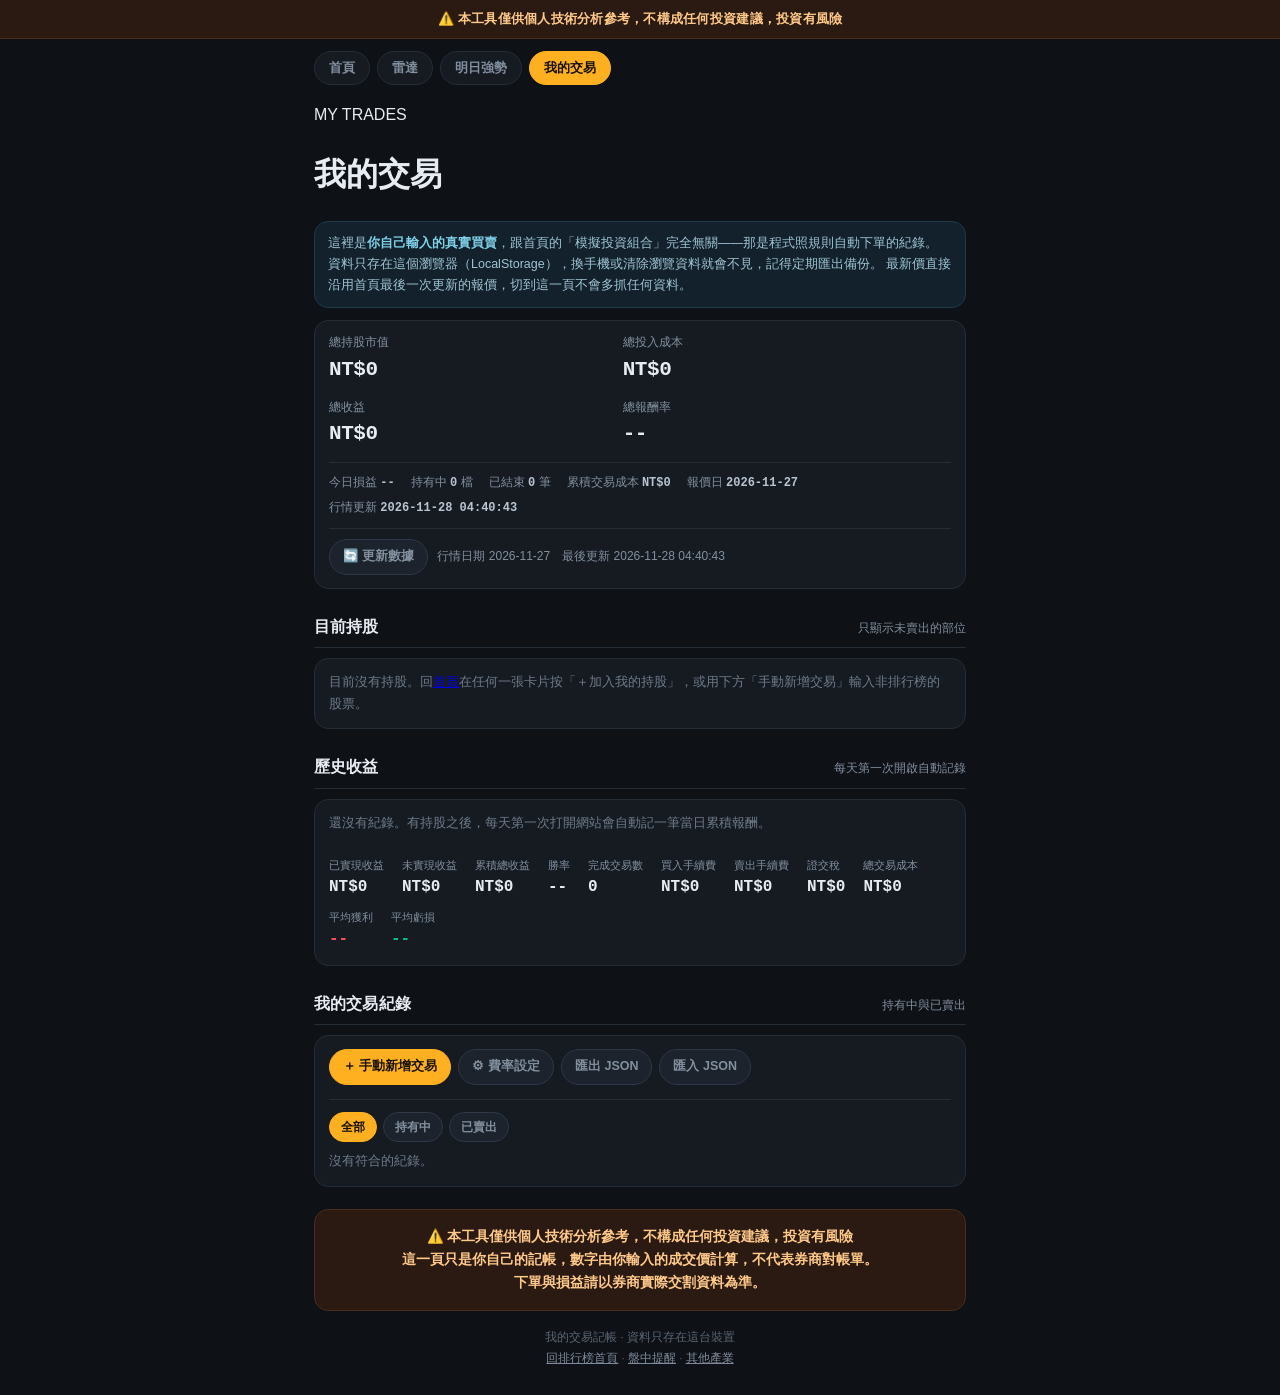
<file: portfolio.html>
<!DOCTYPE html>
<html lang="zh-Hant-TW">
<head>
<meta charset="utf-8">
<meta name="viewport" content="width=device-width, initial-scale=1, viewport-fit=cover">
<meta name="color-scheme" content="dark light">
<meta name="theme-color" content="#0E1116">
<meta name="description" content="我的交易記帳：手動記錄實際買賣，自動計算損益與累積報酬。資料只存在本機。">
<title>我的交易 · 台股 Swing</title>

<link rel="manifest" href="manifest.webmanifest">
<link rel="icon" href="icons/favicon.png" sizes="32x32">
<link rel="apple-touch-icon" href="icons/apple-touch-icon.png">
<meta name="apple-mobile-web-app-capable" content="yes">
<meta name="mobile-web-app-capable" content="yes">
<meta name="apple-mobile-web-app-status-bar-style" content="black-translucent">
<meta name="apple-mobile-web-app-title" content="我的交易">
<link rel="stylesheet" href="journal.css">
</head>
<body>

<div class="disclaimer-top">⚠️ 本工具僅供個人技術分析參考，不構成任何投資建議，投資有風險</div>

<div class="wrap">

  <nav class="nav">
    <a href="./">首頁</a>
    <a href="radar.html">雷達</a>
    <a href="momentum.html">明日強勢</a>
    <a href="portfolio.html" class="on">我的交易</a>
  </nav>

  <header>
    <div class="eyebrow">MY TRADES</div>
    <h1 class="title">我的交易</h1>
    <div class="jn-warn">
      這裡是<b>你自己輸入的真實買賣</b>，跟首頁的「模擬投資組合」完全無關——那是程式照規則自動下單的紀錄。
      資料只存在這個瀏覽器（LocalStorage），換手機或清除瀏覽資料就會不見，記得定期匯出備份。
      最新價直接沿用首頁最後一次更新的報價，切到這一頁不會多抓任何資料。
    </div>
  </header>

  <!-- ===================== 頂部總覽 ===================== -->
  <div class="jn">
    <div class="jn-hero" id="jn-overview"></div>
    <div class="jn-hero-sub" id="jn-overview-sub"></div>
    <div class="px-bar">
      <button type="button" class="btn-j" id="px-refresh">🔄 更新數據</button>
      <span class="px-msg" id="px-msg"></span>
    </div>
  </div>

  <!-- ===================== 目前持股 ===================== -->
  <div class="section-head"><h2>目前持股</h2><span>只顯示未賣出的部位</span></div>
  <div class="jn">
    <div id="jn-open"></div>
  </div>

  <!-- ===================== 歷史收益 ===================== -->
  <div class="section-head"><h2>歷史收益</h2><span>每天第一次開啟自動記錄</span></div>
  <div class="jn">
    <div id="jn-chart"></div>
    <div class="jn-hero-sub" style="border-top:0;padding-top:0"></div>
    <div class="jn-sum" id="jn-stats"></div>
  </div>

  <!-- ===================== 交易紀錄 ===================== -->
  <div class="section-head"><h2>我的交易紀錄</h2><span>持有中與已賣出</span></div>
  <div class="jn">
    <div class="jn-bar">
      <button type="button" class="btn-j primary" id="jn-add">＋ 手動新增交易</button>
      <button type="button" class="btn-j" id="fee-toggle">⚙ 費率設定</button>
      <button type="button" class="btn-j" id="jn-export">匯出 JSON</button>
      <button type="button" class="btn-j" id="jn-import">匯入 JSON</button>
      <input type="file" id="jn-file" accept="application/json,.json" hidden>
    </div>

    <div class="jn-block fee-panel" id="fee-panel" hidden>
      <h3>手續費與交易稅</h3>
      <div class="jn-form">
        <div class="jn-field"><label for="fee-rate">券商手續費率 %</label>
          <input id="fee-rate" type="number" step="0.0001" inputmode="decimal"></div>
        <div class="jn-field"><label for="fee-discount">手續費折扣（0.6＝6折）</label>
          <input id="fee-discount" type="number" step="0.01" inputmode="decimal"></div>
        <div class="jn-field"><label for="fee-min">單筆最低手續費</label>
          <input id="fee-min" type="number" step="1" inputmode="numeric"></div>
        <div class="jn-field"><label for="fee-tax-stock">股票證交稅 %</label>
          <input id="fee-tax-stock" type="number" step="0.01" inputmode="decimal"></div>
        <div class="jn-field"><label for="fee-tax-etf">ETF 證交稅 %</label>
          <input id="fee-tax-etf" type="number" step="0.01" inputmode="decimal"></div>
      </div>
      <div class="jn-actions">
        <button type="button" class="btn-j" id="fee-reset">還原預設</button>
        <button type="button" class="btn-j primary" id="fee-save">儲存費率</button>
      </div>
      <p class="jn-note">
        買入成本 ＝ 成交金額 ＋ 手續費；賣出實拿 ＝ 成交金額 − 手續費 − 證交稅。
        手續費四捨五入到整數並套用最低收費。持有中的部位，未實現損益已扣掉「現在賣掉會付的」手續費與稅。
        當沖證交稅減半、以及各券商的最低收費差異，請自行依實際情況調整這裡的數字。
      </p>
    </div>

    <div class="jn-block">
      <div class="jn-tabs">
        <button type="button" class="jn-tab" data-jfilter="all" aria-pressed="true">全部</button>
        <button type="button" class="jn-tab" data-jfilter="OPEN" aria-pressed="false">持有中</button>
        <button type="button" class="jn-tab" data-jfilter="CLOSED" aria-pressed="false">已賣出</button>
      </div>
      <div id="jn-history"></div>
    </div>
  </div>

  <div class="disclaimer-bottom">
    ⚠️ 本工具僅供個人技術分析參考，不構成任何投資建議，投資有風險<br>
    這一頁只是你自己的記帳，數字由你輸入的成交價計算，不代表券商對帳單。<br>
    下單與損益請以券商實際交割資料為準。
  </div>

  <footer>
    我的交易記帳 · 資料只存在這台裝置<br>
    <a href="./">回排行榜首頁</a> · <a href="alerts.html">盤中提醒</a> · <a href="others.html">其他產業</a>
  </footer>
</div>

<!-- 記帳表單（買入 / 賣出 / 編輯共用一個） -->
<div class="jn-modal" id="jn-modal" hidden>
  <div class="jn-dialog" role="dialog" aria-modal="true" aria-labelledby="jn-title">
    <h3 id="jn-title">新增交易</h3>
    <div class="jn-form" id="jn-form"></div>
    <div class="jn-err" id="jn-err" hidden></div>
    <div class="jn-actions">
      <button type="button" class="btn-j" id="jn-cancel">取消</button>
      <button type="button" class="btn-j primary" id="jn-save">儲存</button>
    </div>
  </div>
</div>

<script>
/* 這一頁沒有 dashboard 的價格資料，journal.js 會自動改讀 LocalStorage
   裡由首頁寫入的 tw_swing_latest_prices_v1，不會呼叫任何股票 API。 */
if ("serviceWorker" in navigator && location.protocol.indexOf("http") === 0) {
  navigator.serviceWorker.register("./sw.js").catch(function () {});
}
</script>
<script src="journal.js" defer></script>

</body>
</html>
</file>
<file: journal.css>
/* =======================================================================
   設計 tokens — 想換配色只要改這裡
   紅漲綠跌採台股慣例（與美股相反）
   ======================================================================= */
:root{
  --ink:#0E1116;        /* 底色 */
  --panel:#161B22;      /* 卡片 */
  --panel-2:#1C232C;    /* 卡片內層 */
  --line:#242C36;       /* 分隔線 */
  --text:#E7ECF2;
  --muted:#828F9E;
  --up:#FF4D5A;         /* 漲 */
  --down:#12B886;       /* 跌 */
  --signal:#FFB020;     /* 訊號強度 */
  --signal-dim:#8A5F13;
  --warn:#F2C14E;
  --radius:14px;
  --gap:12px;
  --safe-b:env(safe-area-inset-bottom,0px);
}
*{box-sizing:border-box;-webkit-tap-highlight-color:transparent}
html,body{margin:0;padding:0}
body{
  background:var(--ink);color:var(--text);
  font-family:-apple-system,BlinkMacSystemFont,"PingFang TC","Noto Sans TC","Microsoft JhengHei","Helvetica Neue",sans-serif;
  font-size:16px;line-height:1.55;
  -webkit-font-smoothing:antialiased;
  padding-bottom:calc(24px + var(--safe-b));
}
.mono{font-family:ui-monospace,"SF Mono","JetBrains Mono","Roboto Mono",Menlo,monospace;font-variant-numeric:tabular-nums}
.wrap{max-width:680px;margin:0 auto;padding:0 14px}
.up{color:var(--up)} .down{color:var(--down)} .flat{color:var(--muted)}

/* ---------- 免責聲明（頂部固定） ---------- */
.disclaimer-top{
  position:sticky;top:0;z-index:50;
  background:#2A1A12;border-bottom:1px solid #4A2E1B;
  color:#FFC98A;font-size:13px;font-weight:600;
  padding:calc(9px + env(safe-area-inset-top,0px)) 14px 9px;
  text-align:center;letter-spacing:.02em;
}

/* ---------- 狀態提示（離線／有新資料），平常不占空間 ---------- */
.toast{
  display:none;position:sticky;z-index:49;
  top:calc(37px + env(safe-area-inset-top,0px));
  padding:9px 14px;font-size:13px;font-weight:600;
  text-align:center;border-bottom:1px solid transparent;
}
.toast.show{display:block}
.toast.offline{background:#1E2530;border-bottom-color:#2E3846;color:#9FACBA}
.toast.update{background:#12212B;border-bottom-color:#1E3A4A;color:#7FD1E8;cursor:pointer}
.toast button{
  background:none;border:1px solid currentColor;color:inherit;
  font:inherit;font-size:12px;padding:2px 9px;border-radius:999px;margin-left:8px;cursor:pointer;
}

/* ---------- 合併控制面板：預算 + 每張 + 產業 ---------- */
.panel{
  background:var(--panel);border:1px solid var(--line);border-radius:var(--radius);
  padding:13px 14px;margin:12px 0 14px;
}
.panel-row{display:flex;align-items:center;gap:7px;margin-bottom:9px}
.panel-row:last-of-type{margin-bottom:0}
.panel-row.wrap{flex-wrap:wrap}
.panel-row.scroll{
  overflow-x:auto;margin-left:-14px;margin-right:-14px;padding:0 14px 2px;
  -webkit-overflow-scrolling:touch;scrollbar-width:none;
}
.panel-row.scroll::-webkit-scrollbar{display:none}
.panel-row label,.panel-row .lbl{
  flex:0 0 auto;font-size:12.5px;font-weight:700;color:var(--muted);white-space:nowrap;
}
.panel-row label{font-size:13.5px;font-weight:800;color:var(--text)}
.sep{flex:0 0 1px;height:18px;background:var(--line);margin:0 3px}

.budget-input{
  flex:1 1 130px;display:flex;align-items:center;gap:6px;
  background:var(--panel-2);border:1px solid #2E3846;border-radius:10px;padding:7px 10px;
}
.budget-input:focus-within{border-color:var(--signal)}
.budget-input span{font-size:12.5px;color:var(--muted);font-weight:700}
.budget-input input{
  flex:1 1 auto;min-width:0;background:none;border:0;color:var(--text);
  font-family:ui-monospace,"SF Mono",Menlo,monospace;font-size:17px;font-weight:700;
  font-variant-numeric:tabular-nums;outline:none;-moz-appearance:textfield;
}
.budget-input input::placeholder{font-family:inherit;font-size:12.5px;font-weight:600}
.budget-input input::-webkit-outer-spin-button,
.budget-input input::-webkit-inner-spin-button{-webkit-appearance:none;margin:0}
.budget-input button{background:none;border:0;color:var(--muted);font-size:15px;cursor:pointer;padding:0 2px}

.preset,.split,.mode-btn,.type-btn{
  flex:0 0 auto;font:inherit;font-size:12.5px;font-weight:700;
  padding:6px 12px;border-radius:999px;cursor:pointer;white-space:nowrap;
  background:var(--panel-2);border:1px solid #2E3846;color:var(--muted);
}
.split{padding:6px 11px;min-width:34px;text-align:center}
.split[aria-pressed="true"],.mode-btn[aria-pressed="true"],.type-btn[aria-pressed="true"]{
  background:var(--signal);border-color:var(--signal);color:#161105;
}
.preset:active{background:#2A333F}
.preset:focus-visible,.split:focus-visible,.mode-btn:focus-visible,
.type-btn:focus-visible,.pick:focus-visible,.budget-input input:focus-visible{
  outline:2px solid var(--signal);outline-offset:2px}
.ghost-btn{
  flex:0 0 auto;font:inherit;font-size:12px;font-weight:600;padding:5px 10px;
  border-radius:999px;background:none;border:1px solid #3A4552;color:var(--muted);cursor:pointer;
}
#pick-count{margin-left:4px;font-size:11px;opacity:.85}
.panel-row .lbl.dim{opacity:.35}

/* 選入按鈕 + 配置金額 */
.pickrow{display:flex;flex-wrap:wrap;align-items:center;gap:8px;margin-top:10px}
.pick{
  flex:0 0 auto;font:inherit;font-size:12.5px;font-weight:700;
  padding:6px 12px;border-radius:999px;cursor:pointer;white-space:nowrap;
  background:var(--panel-2);border:1px solid #2E3846;color:var(--muted);
}
.pick[aria-pressed="true"]{
  background:#1B3A2A;border-color:#2E6B4A;color:#6EE7A8;
}

.budget-result{
  display:none;margin:0 0 9px;padding:10px 12px;border-radius:10px;
  background:#12181F;border-left:3px solid var(--signal);
  font-size:13px;color:#C3CEDA;line-height:1.65;
}
.budget-result.show{display:block}
.budget-result b{color:var(--signal);font-weight:800}
.band-note{margin-top:9px;font-size:12px;color:var(--muted);line-height:1.6}
.budget-note{margin:8px 0 0;font-size:11.5px;color:#6E7A88;line-height:1.65}
.budget-note b{color:#8E9AA8}

/* 產業標籤 */
.sector{
  display:inline-block;margin-left:6px;padding:1px 7px;border-radius:999px;
  background:#16222B;border:1px solid #243542;color:#7FA8BE;
  font-size:10.5px;font-weight:700;vertical-align:1px;
}
.weak{
  display:inline-block;margin-left:6px;padding:1px 7px;border-radius:999px;
  background:#241C0D;border:1px solid #4A3A18;color:#C9A85C;
  font-size:10.5px;font-weight:700;vertical-align:1px;
}
.more{
  display:block;width:100%;font:inherit;font-size:13.5px;font-weight:700;
  padding:12px;margin:2px 0 14px;border-radius:var(--radius);cursor:pointer;
  background:var(--panel);border:1px solid var(--line);color:#AEBAC7;
}
.more:focus-visible{outline:2px solid var(--signal);outline-offset:2px}
/* 一張成本 */
.lot{display:block;font-size:11.5px;color:var(--muted);font-weight:600;margin-top:2px}
/* 配置金額 */
.alloc{
  flex:1 1 200px;padding:8px 11px;border-radius:9px;
  background:#1B2733;border:1px solid #2A3A4A;
  font-size:13px;color:#9FD6EA;font-weight:700;
}
.alloc b{color:#CFEAF5;font-family:ui-monospace,Menlo,monospace}
.alloc .sub{color:#6F8494;font-weight:600;font-size:11.5px}


/* ---------- 區段標題 ---------- */
.section-head{
  display:flex;align-items:baseline;justify-content:space-between;
  margin:26px 0 10px;padding-bottom:8px;border-bottom:1px solid var(--line);
}
.section-head h2{font-size:16px;font-weight:800;margin:0;letter-spacing:.01em}
.section-head span{font-size:12px;color:var(--muted)}


/* ---------- 導覽列 ---------- */
.nav{
  display:flex;gap:7px;padding:12px 0 2px;
  overflow-x:auto;margin:0 -14px;padding-left:14px;padding-right:14px;
  -webkit-overflow-scrolling:touch;scrollbar-width:none;
}
.nav::-webkit-scrollbar{display:none}
.nav a{
  flex:0 0 auto;white-space:nowrap;
  font-size:13px;font-weight:700;padding:6px 14px;border-radius:999px;
  text-decoration:none;color:var(--muted);
  background:var(--panel);border:1px solid var(--line);
}
.nav a.on{background:var(--signal);border-color:var(--signal);color:#161105}
.nav a:focus-visible{outline:2px solid var(--signal);outline-offset:2px}
.jn-toast{
  position:fixed;left:50%;transform:translateX(-50%);
  bottom:calc(18px + env(safe-area-inset-bottom,0px));z-index:130;
  background:#1B3A2A;border:1px solid #2E6B4A;color:#6EE7A8;
  padding:10px 16px;border-radius:999px;font-size:13px;font-weight:700;
  box-shadow:0 6px 20px rgba(0,0,0,.45);
}
.jn-toast[hidden]{display:none}
.jn-toast a{color:#B9F5D2}


/* ---------- 我的交易記帳（沿用現有配色，不另立風格） ---------- */
.jn-warn{
  background:#12212B;border:1px solid #1E3A4A;border-radius:var(--radius);
  padding:11px 13px;font-size:12.5px;color:#9FC4D4;line-height:1.7;margin-bottom:12px;
}
.jn-warn b{color:#7FD1E8}
.jn{background:var(--panel);border:1px solid var(--line);border-radius:var(--radius);padding:13px 14px}
.jn-bar{display:flex;flex-wrap:wrap;gap:7px}
.btn-j{
  flex:0 0 auto;font:inherit;font-size:12.5px;font-weight:700;padding:7px 13px;
  border-radius:999px;cursor:pointer;white-space:nowrap;
  background:var(--panel-2);border:1px solid #2E3846;color:var(--muted);
}
.btn-j.primary{background:var(--signal);border-color:var(--signal);color:#161105}
.btn-j.danger{color:#FF8A96;border-color:#5A2530}
.btn-j:focus-visible{outline:2px solid var(--signal);outline-offset:2px}
.jbuy{
  flex:0 0 auto;font:inherit;font-size:12.5px;font-weight:700;padding:6px 12px;
  border-radius:999px;cursor:pointer;white-space:nowrap;
  background:var(--panel-2);border:1px solid #2E3846;color:#9FD6EA;
}
.jbuy.done{background:#1B3A2A;border-color:#2E6B4A;color:#6EE7A8}

.jn-sum{display:flex;flex-wrap:wrap;gap:9px 18px;margin-top:12px}
.jn-sum div{display:flex;flex-direction:column;gap:1px}
.jn-sum span{font-size:11px;color:var(--muted)}
.jn-sum b{font-size:16px;font-weight:800;font-family:ui-monospace,Menlo,monospace}
.jn-block{margin-top:14px;padding-top:12px;border-top:1px solid var(--line)}
.jn-block h3{margin:0 0 9px;font-size:12px;font-weight:800;color:var(--muted);letter-spacing:.06em}
.jn-empty{font-size:12.5px;color:#6E7A88;line-height:1.7}

.jn-row{
  background:var(--panel-2);border:1px solid #232C36;border-radius:10px;
  padding:10px 12px;margin-bottom:8px;
}
.jn-r1{display:flex;align-items:baseline;gap:8px;flex-wrap:wrap}
.jn-r1 .c{font-size:12px;color:var(--muted);font-family:ui-monospace,Menlo,monospace}
.jn-r1 .n{font-size:15px;font-weight:700}
.jn-r1 .pnl{margin-left:auto;font-size:15px;font-weight:800;font-family:ui-monospace,Menlo,monospace}
.jn-r2{display:flex;flex-wrap:wrap;gap:3px 14px;margin-top:6px;font-size:12px;color:var(--muted)}
.jn-r2 b{color:#B9C4D0;font-weight:600;font-family:ui-monospace,Menlo,monospace}
.jn-ops{display:flex;gap:6px;margin-top:9px}
.jn-ops button{
  font:inherit;font-size:11.5px;font-weight:600;padding:5px 10px;border-radius:999px;
  background:none;border:1px solid #3A4552;color:var(--muted);cursor:pointer;
}
.jn-ops .sell{color:var(--signal);border-color:#5A4718}
.jn-tabs{display:flex;gap:6px;margin-bottom:9px}
.jn-tab{
  font:inherit;font-size:12px;font-weight:700;padding:5px 11px;border-radius:999px;
  background:var(--panel-2);border:1px solid #2E3846;color:var(--muted);cursor:pointer;
}
.jn-tab[aria-pressed="true"]{background:var(--signal);border-color:var(--signal);color:#161105}
.jn-note{font-size:11.5px;color:#6E7A88;margin-top:5px;line-height:1.6}

/* 折線圖：原生 SVG，不引入圖表套件 */
.jn-chart{width:100%;height:130px;display:block}
.jn-chart .grid{stroke:#232C36;stroke-width:1}
.jn-chart .line{fill:none;stroke:var(--signal);stroke-width:2;stroke-linejoin:round}
.jn-chart .area{fill:rgba(255,176,32,.10)}
.jn-chart .zero{stroke:#3A4552;stroke-width:1;stroke-dasharray:3 3}
.jn-chart text{fill:#6E7A88;font-size:9px;font-family:ui-monospace,Menlo,monospace}

/* 表單 */
.jn-modal{
  position:fixed;inset:0;z-index:120;background:rgba(6,9,13,.82);
  display:flex;align-items:flex-end;justify-content:center;padding:0;
}
/* display:flex 會蓋過 hidden 屬性，沒有這行的話隱形遮罩會擋住整頁點擊 */
.jn-modal[hidden]{display:none}
.jn-dialog{
  width:100%;max-width:520px;max-height:88vh;overflow-y:auto;
  background:var(--panel);border:1px solid var(--line);
  border-radius:var(--radius) var(--radius) 0 0;
  padding:16px 16px calc(16px + env(safe-area-inset-bottom,0px));
}
.jn-dialog h3{margin:0 0 12px;font-size:16px;font-weight:800}
.jn-form{display:grid;grid-template-columns:1fr 1fr;gap:10px}
.jn-field{display:flex;flex-direction:column;gap:4px}
.jn-field.full{grid-column:1 / -1}
.jn-field label{font-size:11.5px;color:var(--muted);font-weight:700}
.jn-field input{
  background:var(--panel-2);border:1px solid #2E3846;border-radius:9px;
  padding:9px 10px;color:var(--text);font:inherit;font-size:15px;
  font-family:ui-monospace,Menlo,monospace;outline:none;width:100%;
}
.jn-field input:focus{border-color:var(--signal)}
.jn-actions{display:flex;gap:8px;margin-top:14px}
.jn-actions .btn-j{flex:1 1 auto;text-align:center;padding:11px}
.jn-err{
  margin-top:10px;padding:9px 11px;border-radius:9px;
  background:#2A1418;border:1px solid #5A2530;color:#FF8A96;font-size:12.5px;
}
@media (min-width:520px){ .jn-modal{align-items:center} .jn-dialog{border-radius:var(--radius)} }


/* ---------- 空狀態 ---------- */
.empty{
  background:var(--panel);border:1px dashed var(--line);border-radius:var(--radius);
  padding:26px 18px;text-align:center;color:var(--muted);font-size:14px;
}
.empty b{display:block;color:var(--text);font-size:16px;margin-bottom:6px}


/* ---------- 方法說明 & 底部 ---------- */
.note{
  background:var(--panel);border:1px solid var(--line);border-radius:var(--radius);
  padding:14px 16px;font-size:13px;color:#9FACBA;line-height:1.7;
}
.note h3{font-size:13px;color:var(--text);margin:0 0 8px;letter-spacing:.02em}
.note code{font-family:ui-monospace,monospace;color:var(--signal);font-size:12px}
.disclaimer-bottom{
  margin:22px 0 8px;padding:16px;border-radius:var(--radius);
  background:#2A1A12;border:1px solid #4A2E1B;color:#FFC98A;
  font-size:13.5px;font-weight:600;line-height:1.7;text-align:center;
}
footer{text-align:center;font-size:11.5px;color:#5A6672;padding:8px 0 4px;line-height:1.8}

@media (max-width:360px){
  .name{font-size:16.5px} .px .close{font-size:17px} .score{font-size:20px}
}
@media (prefers-reduced-motion:no-preference){
  .card{transition:border-color .18s ease}
  .card[open]{border-color:#33404E}
}

/* 交易頁專用的小補充 */
.wrap>header{padding-top:16px}
.jn-hero{display:flex;flex-wrap:wrap;gap:12px 20px}
.jn-hero div{display:flex;flex-direction:column;gap:2px;min-width:44%}
.jn-hero span{font-size:11.5px;color:var(--muted)}
.jn-hero b{font-size:21px;font-weight:800;font-family:ui-monospace,Menlo,monospace;letter-spacing:-.02em}
.jn-hero-sub{display:flex;flex-wrap:wrap;gap:5px 16px;margin-top:11px;
  padding-top:10px;border-top:1px solid var(--line);font-size:12px;color:var(--muted)}
.jn-hero-sub b{color:#B9C4D0;font-weight:700;font-family:ui-monospace,Menlo,monospace}
.tag{font-size:10.5px;font-weight:700;padding:1px 7px;border-radius:999px;
  background:#1E2530;border:1px solid #2E3846;color:#93A1B1}
.tag.done{background:#12212B;border-color:#1E3A4A;color:#7FD1E8}
.tag.live{background:#241C0D;border-color:#4A3A18;color:#F2C14E}
footer a{color:#7E8B9A}

/* 明日強勢預測 */
.mo-hist{display:flex;flex-wrap:wrap;gap:3px 14px;margin-top:8px;padding:7px 10px;
  border-radius:8px;background:#12181F;font-size:12px;color:var(--muted)}
.mo-hist b{color:#B9C4D0;font-family:ui-monospace,Menlo,monospace;font-weight:700}
.mo-hist .src{color:#5F6B78;font-size:11px}
.mo-hist.none{color:#8E7B63}
.mo-list{font-size:11.5px;line-height:1.7;margin-top:6px}
.mo-list.ok{color:#8FD9B0}
.mo-list.bad{color:#FF9E80}

/* 交易成本明細 */
.jn-fee{display:flex;flex-wrap:wrap;gap:3px 14px;margin-top:7px;padding-top:7px;
  border-top:1px solid #263543;font-size:11.5px;color:#6E7A88}
.jn-fee b{color:#B9C4D0;font-family:ui-monospace,Menlo,monospace;font-weight:700}
.jn-r2 .sub{color:#5F6B78;font-size:11px}
.fee-hint{font-size:11.5px;color:#8FB8CC;line-height:1.7;background:#12181F;
  padding:8px 10px;border-radius:8px}
.fee-hint b{color:#CFEAF5;font-family:ui-monospace,Menlo,monospace}
.fee-panel[hidden]{display:none}
.fee-panel h3{margin-bottom:9px}

/* 我的交易：更新數據 */
.px-bar{display:flex;flex-wrap:wrap;align-items:center;gap:9px;margin-top:11px;
  padding-top:10px;border-top:1px solid var(--line)}
.px-msg{font-size:12px;color:var(--muted);line-height:1.6}
.px-msg.new{color:#6EE7A8}
</file>
